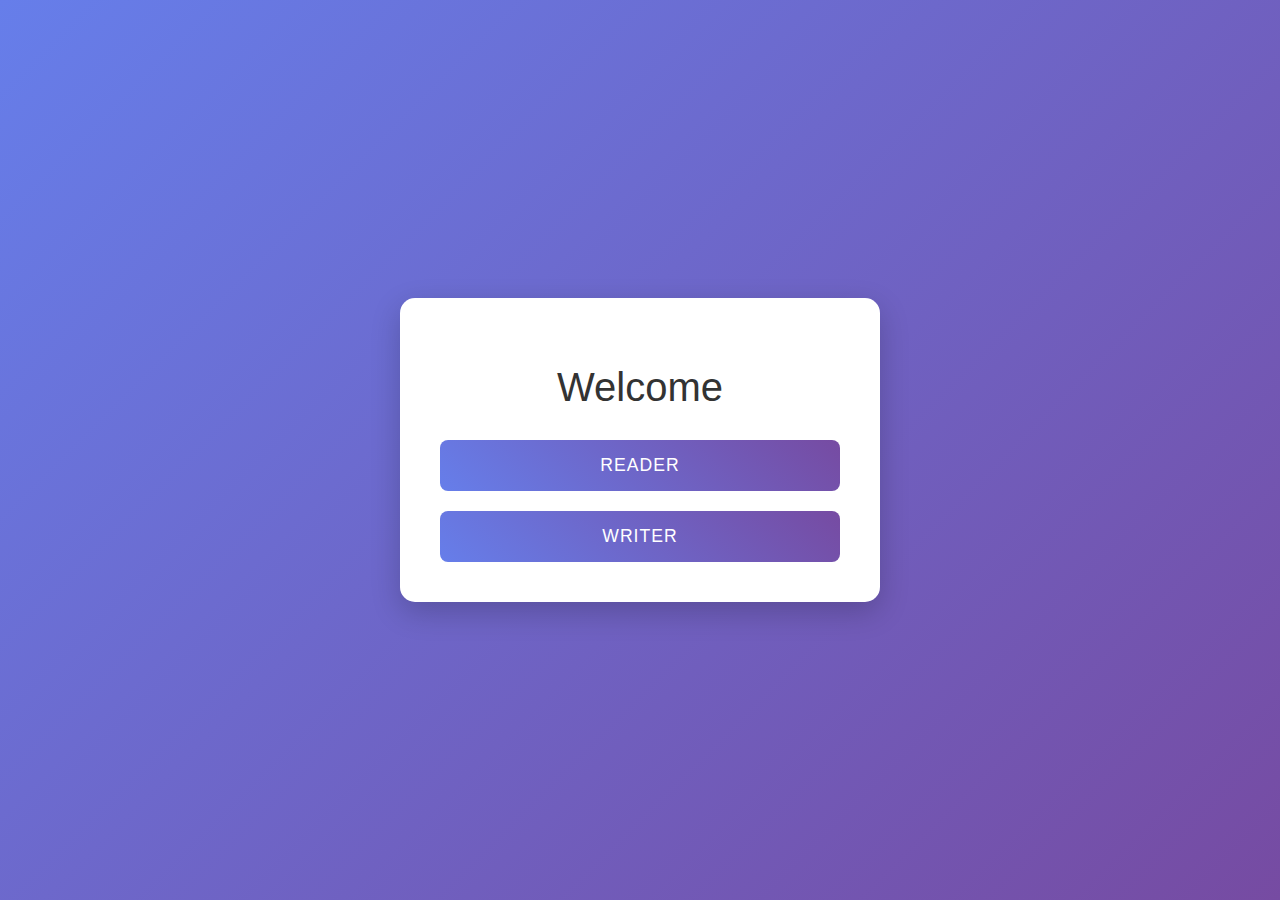
<file: COMP4537/labs/1/index.html>
<html>
    <head>
        <title>Home</title>
        <link rel="stylesheet" href="css/style.css">
        <script src="lang/messages/en/user.js"></script>
    </head>
    <body>
        <div class="container">
            <h1 id="welcomeTitle">Welcome</h1>
            <div class="button-container">
                <button onclick="window.location.href='reader.html'" id="readerBtn">
                    Reader
                </button>
                <button onclick="window.location.href='writer.html'" id="writerBtn">
                    Writer
                </button>
            </div>
        </div>
        <script>
            // Update text content with messages
            document.addEventListener('DOMContentLoaded', () => {
                if (window.messages) {
                    document.getElementById('welcomeTitle').textContent = window.messages.index.welcome;
                    document.getElementById('readerBtn').textContent = window.messages.index.reader;
                    document.getElementById('writerBtn').textContent = window.messages.index.writer;
                }
            });
        </script>
    </body>
</html>
</file>
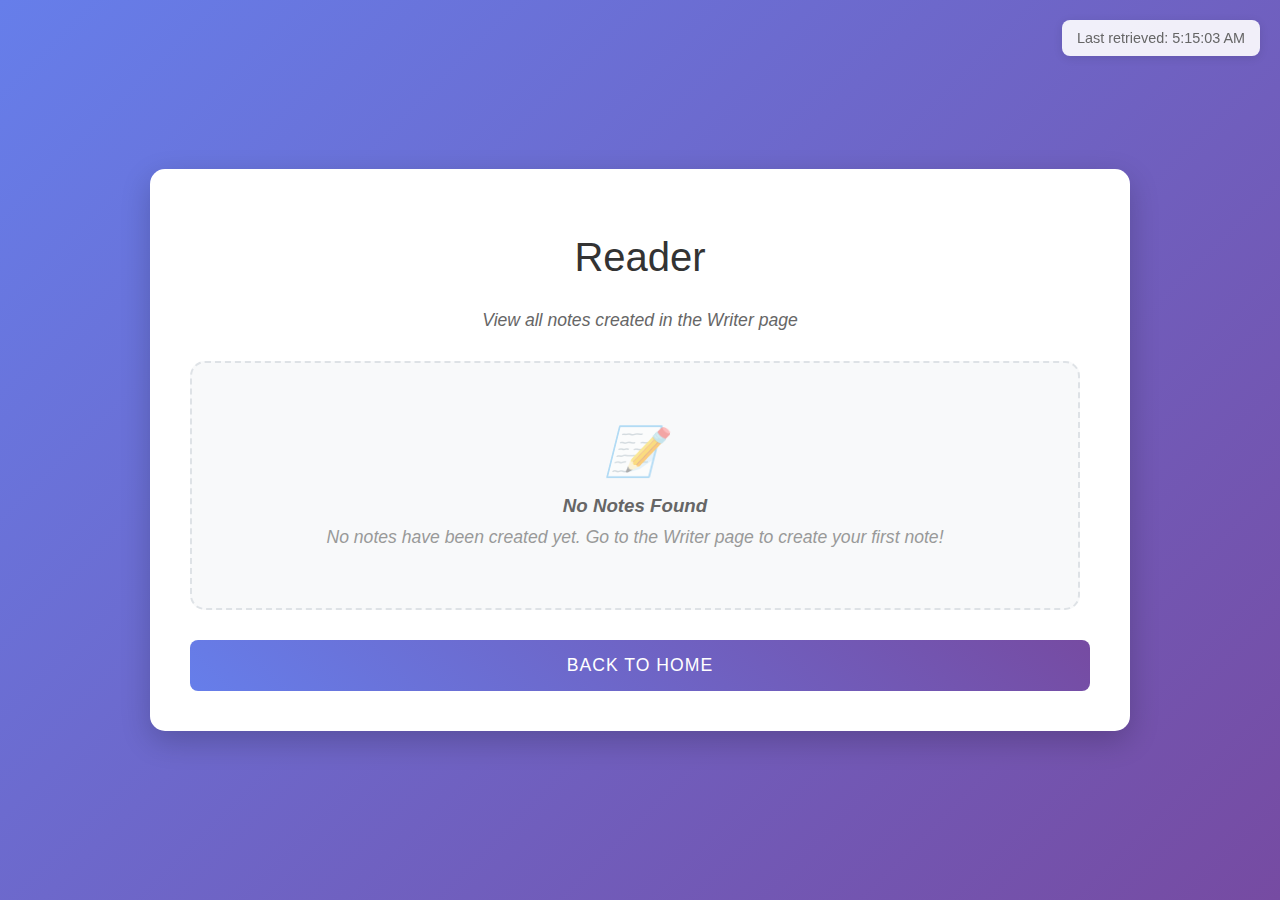
<file: COMP4537/labs/1/reader.html>
<html>
    <head>
        <title>Reader</title>
        <link rel="stylesheet" href="css/style.css">
        <link rel="stylesheet" href="css/reader.css">
        <script src="lang/messages/en/user.js"></script>
    </head>
    <body>
        <div class="timestamp-display" id="lastRetrieved">Last retrieved: Never</div>
        
        <div class="container reader-container">
            <h1 id="readerTitle">Reader</h1>
            <p class="page-description" id="readerDescription">View all notes created in the Writer page</p>
            
            <div class="notes-display" id="notesDisplay">
                <!-- Notes will be displayed here -->
            </div>
            
            <div class="button-container">
                <button onclick="window.location.href='index.html'" id="backToHomeBtn">Back to Home</button>
            </div>
        </div>
        
        <script src="js/reader.js"></script>
    </body>
</html>
</file>
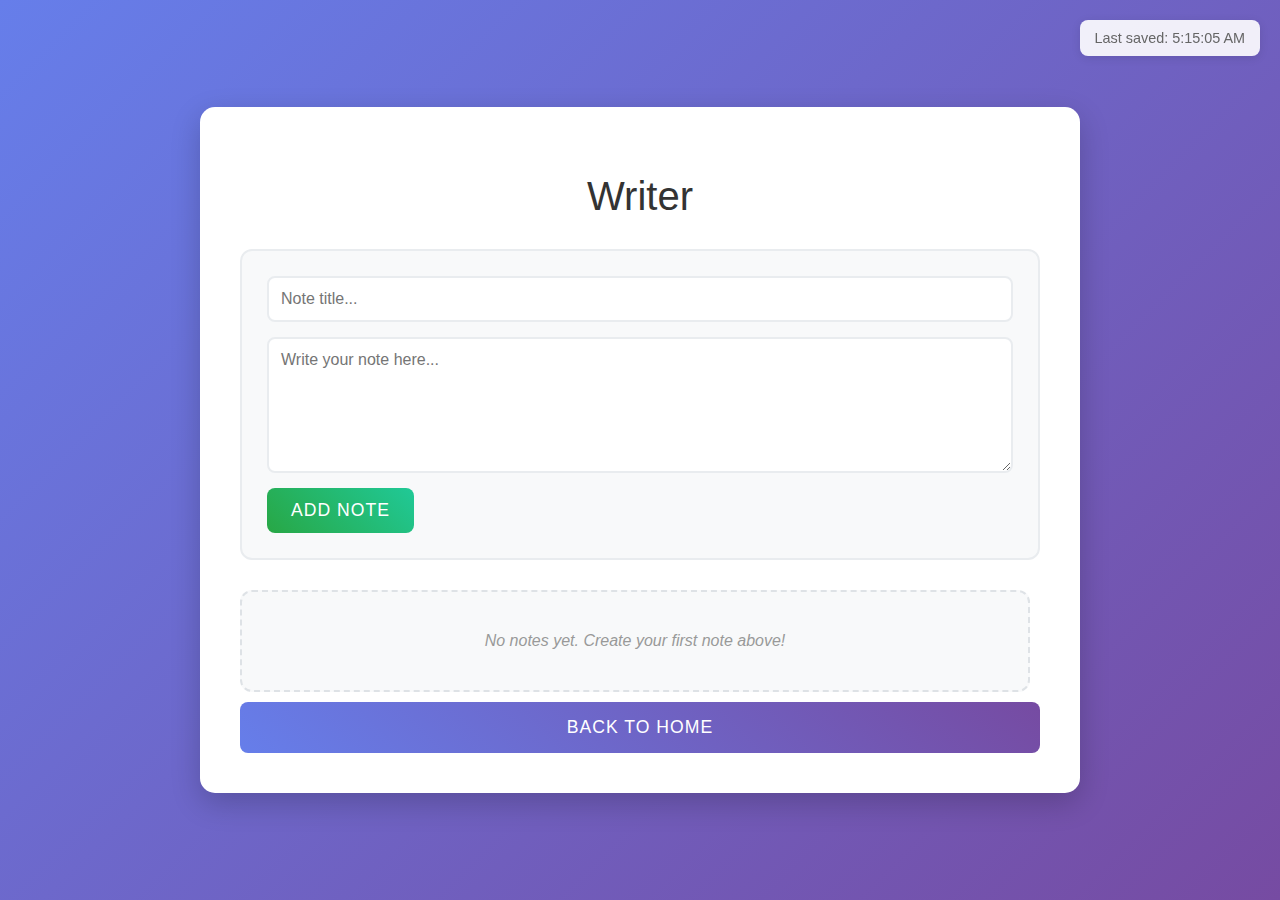
<file: COMP4537/labs/1/writer.html>
<html>
    <head>
        <title>Writer</title>
        <link rel="stylesheet" href="css/style.css">
        <link rel="stylesheet" href="css/writer.css">
        <script src="lang/messages/en/user.js"></script>
    </head>
    <body>
        <div class="timestamp-display" id="lastSaved">Last saved: Never</div>
        
        <div class="container writer-container">
            <h1 id="writerTitle">Writer</h1>
            
            <div class="note-form">
                <input type="text" id="noteTitle" placeholder="Note title..." maxlength="100">
                <textarea id="noteContent" placeholder="Write your note here..." rows="6"></textarea>
                <div class="form-buttons">
                    <button id="addNote" class="btn-primary">Add Note</button>
                    <button id="updateNote" class="btn-secondary" style="display: none;">Update Note</button>
                    <button id="cancelEdit" class="btn-cancel" style="display: none;">Cancel</button>
                </div>
            </div>
            
            <div class="notes-list" id="notesList">
                <!-- Notes will be displayed here -->
            </div>
            
            <div class="button-container">
                <button onclick="window.location.href='index.html'" id="backToHomeBtn">Back to Home</button>
            </div>
        </div>
        
        <script src="js/writer.js"></script>
    </body>
</html>
</file>
<file: COMP4537/labs/1/css/style.css>
body {
    font-family: 'Arial', sans-serif;
    background: linear-gradient(135deg, #667eea 0%, #764ba2 100%);
    margin: 0;
    padding: 0;
    min-height: 100vh;
    display: flex;
    justify-content: center;
    align-items: center;
}

.container {
    background: white;
    padding: 40px;
    border-radius: 15px;
    box-shadow: 0 10px 30px rgba(0, 0, 0, 0.2);
    text-align: center;
    max-width: 400px;
    width: 90%;
}

h1 {
    color: #333;
    margin-bottom: 30px;
    font-size: 2.5em;
    font-weight: 300;
}

.button-container {
    display: flex;
    flex-direction: column;
    gap: 20px;
    margin-top: 10px;
}

button {
    background: linear-gradient(45deg, #667eea, #764ba2);
    color: white;
    border: none;
    padding: 15px 30px;
    font-size: 1.1em;
    border-radius: 8px;
    font-weight: 500;
    text-transform: uppercase;
    letter-spacing: 1px;
}


.content {
    margin: 20px 0;
    color: #666;
    font-size: 1.1em;
    line-height: 1.6;
}

.notesList {
    overflow: auto;
}
</file>
<file: COMP4537/labs/1/css/reader.css>
/*  */
.reader-container {
    max-width: 900px;
    width: 95%;
}

.timestamp-display {
    position: fixed;
    top: 20px;
    right: 20px;
    background: rgba(255, 255, 255, 0.9);
    padding: 10px 15px;
    border-radius: 8px;
    font-size: 0.9em;
    color: #666;
    box-shadow: 0 2px 10px rgba(0, 0, 0, 0.1);
    z-index: 1000;
}

.page-description {
    text-align: center;
    color: #666;
    font-size: 1.1em;
    margin-bottom: 30px;
    font-style: italic;
}

.notes-display {
    display: flex;
    flex-direction: column;
    gap: 20px;
    margin-bottom: 30px;
    max-height: 60vh;
    overflow-y: auto;
    padding-right: 10px;
}

.note-card {
    background: white;
    padding: 25px;
    border-radius: 15px;
    box-shadow: 0 4px 15px rgba(0, 0, 0, 0.1);
    border-left: 5px solid #667eea;
    transition: all 0.3s ease;
    position: relative;
    overflow: hidden;
}

.note-card:hover {
    transform: translateY(-3px);
    box-shadow: 0 8px 25px rgba(0, 0, 0, 0.15);
}

.note-card::before {
    content: '';
    position: absolute;
    top: 0;
    left: 0;
    right: 0;
    height: 3px;
    background: linear-gradient(90deg, #667eea, #764ba2);
}

.note-header {
    display: flex;
    justify-content: space-between;
    align-items: flex-start;
    margin-bottom: 15px;
    flex-wrap: wrap;
    gap: 10px;
}

.note-title {
    font-size: 1.4em;
    font-weight: 600;
    color: #333;
    margin: 0;
    flex: 1;
    min-width: 200px;
}

.note-badge {
    background: linear-gradient(45deg, #667eea, #764ba2);
    color: white;
    padding: 4px 12px;
    border-radius: 20px;
    font-size: 0.8em;
    font-weight: 500;
    white-space: nowrap;
}

.note-content {
    color: #555;
    line-height: 1.7;
    margin: 0 0 15px 0;
    white-space: pre-wrap;
    font-size: 1.05em;
    text-align: center;
}

.note-meta {
    display: flex;
    justify-content: space-between;
    align-items: center;
    font-size: 0.85em;
    color: #999;
    padding-top: 15px;
    border-top: 1px solid #eee;
    flex-wrap: wrap;
    gap: 10px;
}

.note-dates {
    display: flex;
    flex-direction: column;
    gap: 2px;
}

.note-id {
    font-family: 'Courier New', monospace;
    background: #f8f9fa;
    padding: 2px 6px;
    border-radius: 4px;
    font-size: 0.75em;
}

.empty-state {
    text-align: center;
    color: #999;
    font-style: italic;
    padding: 60px 20px;
    background: #f8f9fa;
    border-radius: 15px;
    border: 2px dashed #dee2e6;
}

.empty-state-icon {
    font-size: 3em;
    margin-bottom: 15px;
    opacity: 0.5;
}

.empty-state h3 {
    margin: 0 0 10px 0;
    color: #666;
}

.empty-state p {
    margin: 0;
    font-size: 1.1em;
}


/* Responsive design */
@media (max-width: 768px) {
    .reader-container {
        width: 98%;
        padding: 20px;
    }
    
    .timestamp-display {
        position: relative;
        top: auto;
        right: auto;
        margin-bottom: 20px;
        text-align: center;
    }
    
    .note-header {
        flex-direction: column;
        align-items: flex-start;
    }
    
    .note-title {
        min-width: auto;
        width: 100%;
    }
    
    .note-meta {
        flex-direction: column;
        align-items: flex-start;
    }
    
}

@media (max-width: 480px) {
    .note-card {
        padding: 20px;
    }
    
    .note-title {
        font-size: 1.2em;
    }
    
    .note-content {
        font-size: 1em;
    }
}
</file>
<file: COMP4537/labs/1/css/writer.css>
/* Writer page specific styles */
.writer-container {
    max-width: 800px;
    width: 95%;
}

.timestamp-display {
    position: fixed;
    top: 20px;
    right: 20px;
    background: rgba(255, 255, 255, 0.9);
    padding: 10px 15px;
    border-radius: 8px;
    font-size: 0.9em;
    color: #666;
    box-shadow: 0 2px 10px rgba(0, 0, 0, 0.1);
    z-index: 1000;
}

.note-form {
    background: #f8f9fa;
    padding: 25px;
    border-radius: 12px;
    margin-bottom: 30px;
    border: 2px solid #e9ecef;
}

.note-form input,
.note-form textarea {
    width: 100%;
    padding: 12px;
    margin-bottom: 15px;
    border: 2px solid #e9ecef;
    border-radius: 8px;
    font-family: 'Arial', sans-serif;
    font-size: 1em;
    transition: border-color 0.3s ease;
    box-sizing: border-box;
}

.note-form input:focus,
.note-form textarea:focus {
    outline: none;
    border-color: #667eea;
    box-shadow: 0 0 0 3px rgba(102, 126, 234, 0.1);
}

.note-form textarea {
    resize: vertical;
    min-height: 120px;
}

.form-buttons {
    display: flex;
    gap: 10px;
    flex-wrap: wrap;
}

.btn-primary {
    background: linear-gradient(45deg, #28a745, #20c997);
    color: white;
    border: none;
    padding: 12px 24px;
    border-radius: 8px;
    cursor: pointer;
    font-weight: 500;
    transition: all 0.3s ease;
}

.btn-primary:hover {
    transform: translateY(-2px);
    box-shadow: 0 5px 15px rgba(40, 167, 69, 0.3);
}

.btn-secondary {
    background: linear-gradient(45deg, #667eea, #764ba2);
    color: white;
    border: none;
    padding: 12px 24px;
    border-radius: 8px;
    cursor: pointer;
    font-weight: 500;
    transition: all 0.3s ease;
}

.btn-secondary:hover {
    transform: translateY(-2px);
    box-shadow: 0 5px 15px rgba(102, 126, 234, 0.3);
}

.btn-cancel {
    background: linear-gradient(45deg, #dc3545, #e74c3c);
    color: white;
    border: none;
    padding: 12px 24px;
    border-radius: 8px;
    cursor: pointer;
    font-weight: 500;
    transition: all 0.3s ease;
}

.btn-cancel:hover {
    transform: translateY(-2px);
    box-shadow: 0 5px 15px rgba(220, 53, 69, 0.3);
}

.notes-list {
    display: flex;
    flex-direction: column;
    gap: 15px;
    max-height: 30vh;
    overflow-y: auto;
    padding-right: 10px;
}

.note-item {
    background: white;
    padding: 20px;
    border-radius: 12px;
    box-shadow: 0 2px 10px rgba(0, 0, 0, 0.1);
    border-left: 4px solid #667eea;
    transition: all 0.3s ease;
}

.note-item:hover {
    transform: translateY(-2px);
    box-shadow: 0 5px 20px rgba(0, 0, 0, 0.15);
}

.note-header {
    display: flex;
    justify-content: space-between;
    align-items: flex-start;
    margin-bottom: 10px;
}

.note-title {
    font-size: 1.2em;
    font-weight: 600;
    color: #333;
    margin: 0;
    flex: 1;
}

.note-actions {
    display: flex;
    gap: 8px;
}

.note-actions button {
    padding: 6px 12px;
    border: none;
    border-radius: 6px;
    cursor: pointer;
    font-size: 0.85em;
    font-weight: 500;
    transition: all 0.3s ease;
}

.edit-btn {
    background: #667eea;
    color: white;
}

.edit-btn:hover {
    background: #5a6fd8;
}

.delete-btn {
    background: #dc3545;
    color: white;
}

.delete-btn:hover {
    background: #c82333;
}

.note-content {
    color: #666;
    line-height: 1.6;
    margin: 0;
    white-space: pre-wrap;
    text-align: center;
}

.note-meta {
    font-size: 0.8em;
    color: #999;
    margin-top: 10px;
    font-style: italic;
}

.empty-state {
    text-align: center;
    color: #999;
    font-style: italic;
    padding: 40px;
    background: #f8f9fa;
    border-radius: 12px;
    border: 2px dashed #dee2e6;
}

/* Responsive design */
@media (max-width: 768px) {
    .writer-container {
        width: 98%;
        padding: 20px;
    }
    
    .timestamp-display {
        position: relative;
        top: auto;
        right: auto;
        margin-bottom: 20px;
        text-align: center;
    }
    
    .form-buttons {
        flex-direction: column;
    }
    
    .note-header {
        flex-direction: column;
        gap: 10px;
    }
    
    .note-actions {
        align-self: flex-end;
    }
}
</file>
